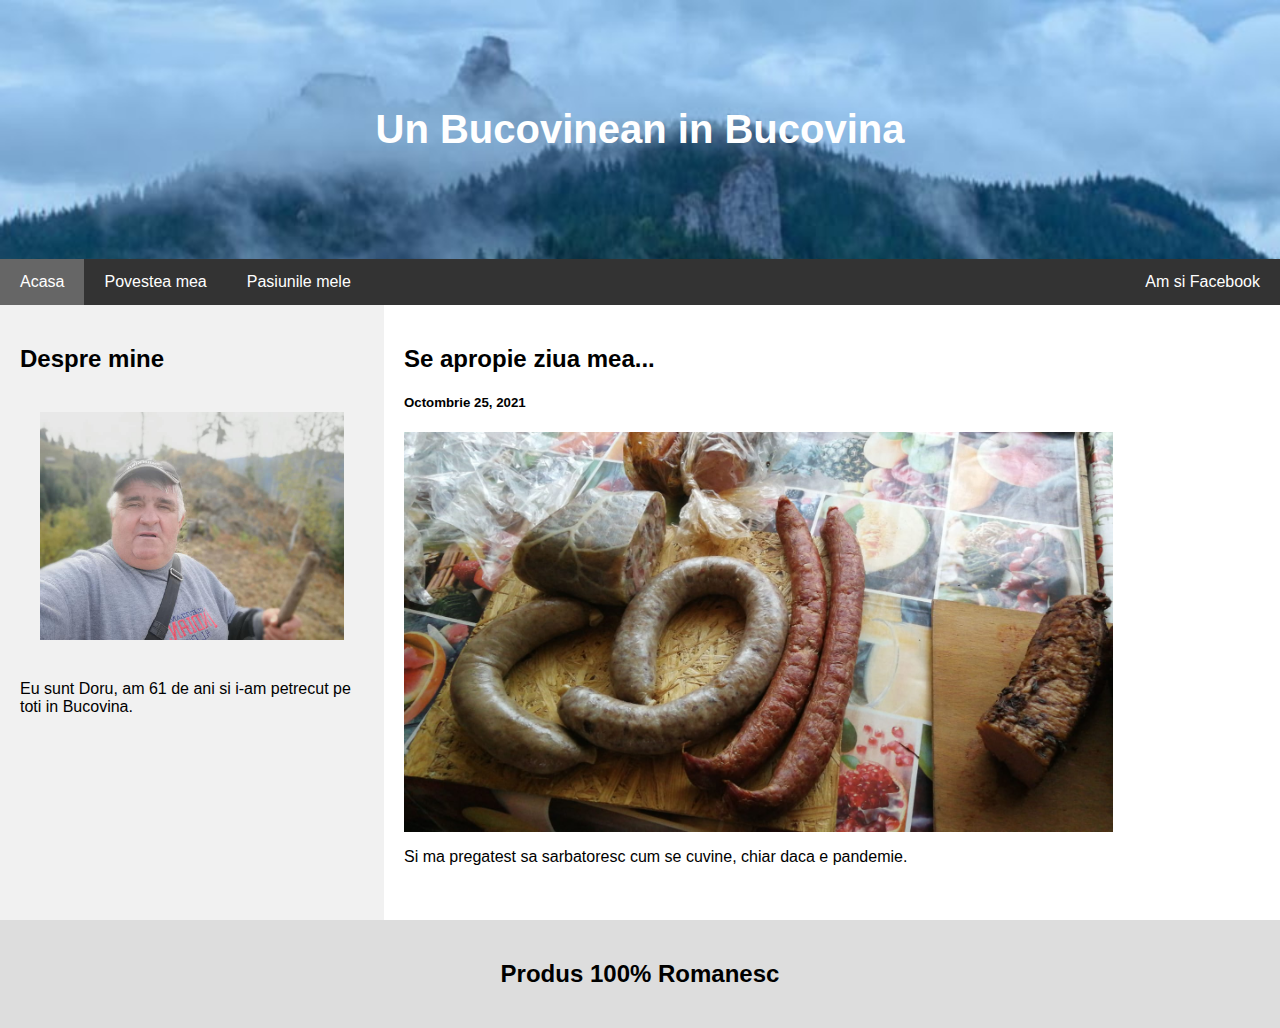
<file: index.html>
<!DOCTYPE html>
<html lang="en">
<head>
<title>Un Bucovinean in Bucovina</title>
<meta charset="UTF-8">
<meta name="viewport" content="width=device-width, initial-scale=1">
<link rel="stylesheet" href="site_style.css">
</head>
<body>

<div class="header">
  <h1>Un Bucovinean in Bucovina</h1>
</div>

<div class="navbar">
  <a href="#" class="active">Acasa</a>
  <a href="/povestea_mea.html">Povestea mea</a>
  <a href="/pasiuni.html">Pasiunile mele</a>
  <a href="https://www.facebook.com/lucau.doru" class="right" target="_blank">Am si Facebook</a>
</div>

<div class="row">
  <div class="side">
    <h2>Despre mine</h2>
    <div class="about-img-container"><img class="about-image" src="images/about_1.jpg"></img></div>
    <p>Eu sunt Doru, am 61 de ani si i-am petrecut pe toti in Bucovina.</p>
  </div>
  <div class="main">
    <h2>Se apropie ziua mea...</h2>
    <h5>Octombrie 25, 2021</h5>
    <div class="news-img-container"><img class="news-image" src="images/food.jpg"></img></div>
    <p>Si ma pregatest sa sarbatoresc cum se cuvine, chiar daca e pandemie.</p>
    <br>
  </div>
</div>

<div class="footer">
  <h2>Produs 100% Romanesc</h2>
</div>

</body>
</html>
</file>
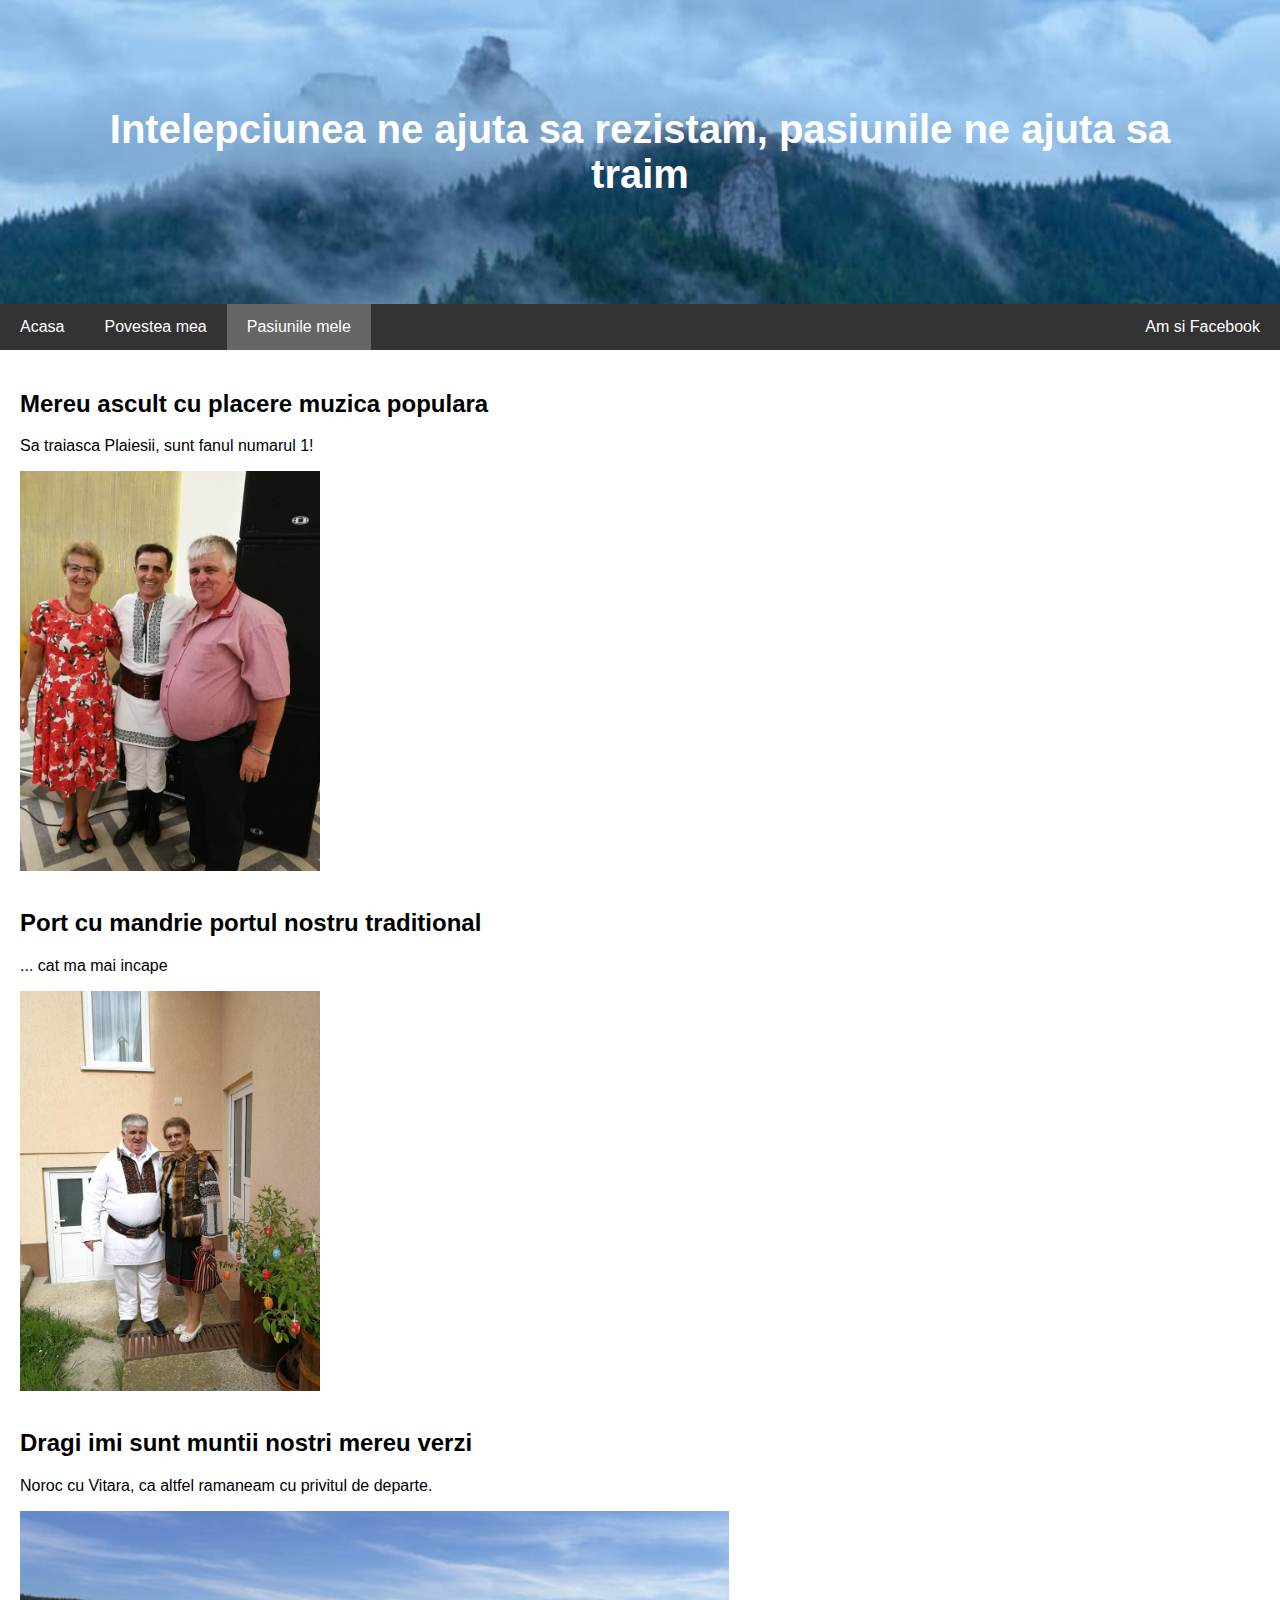
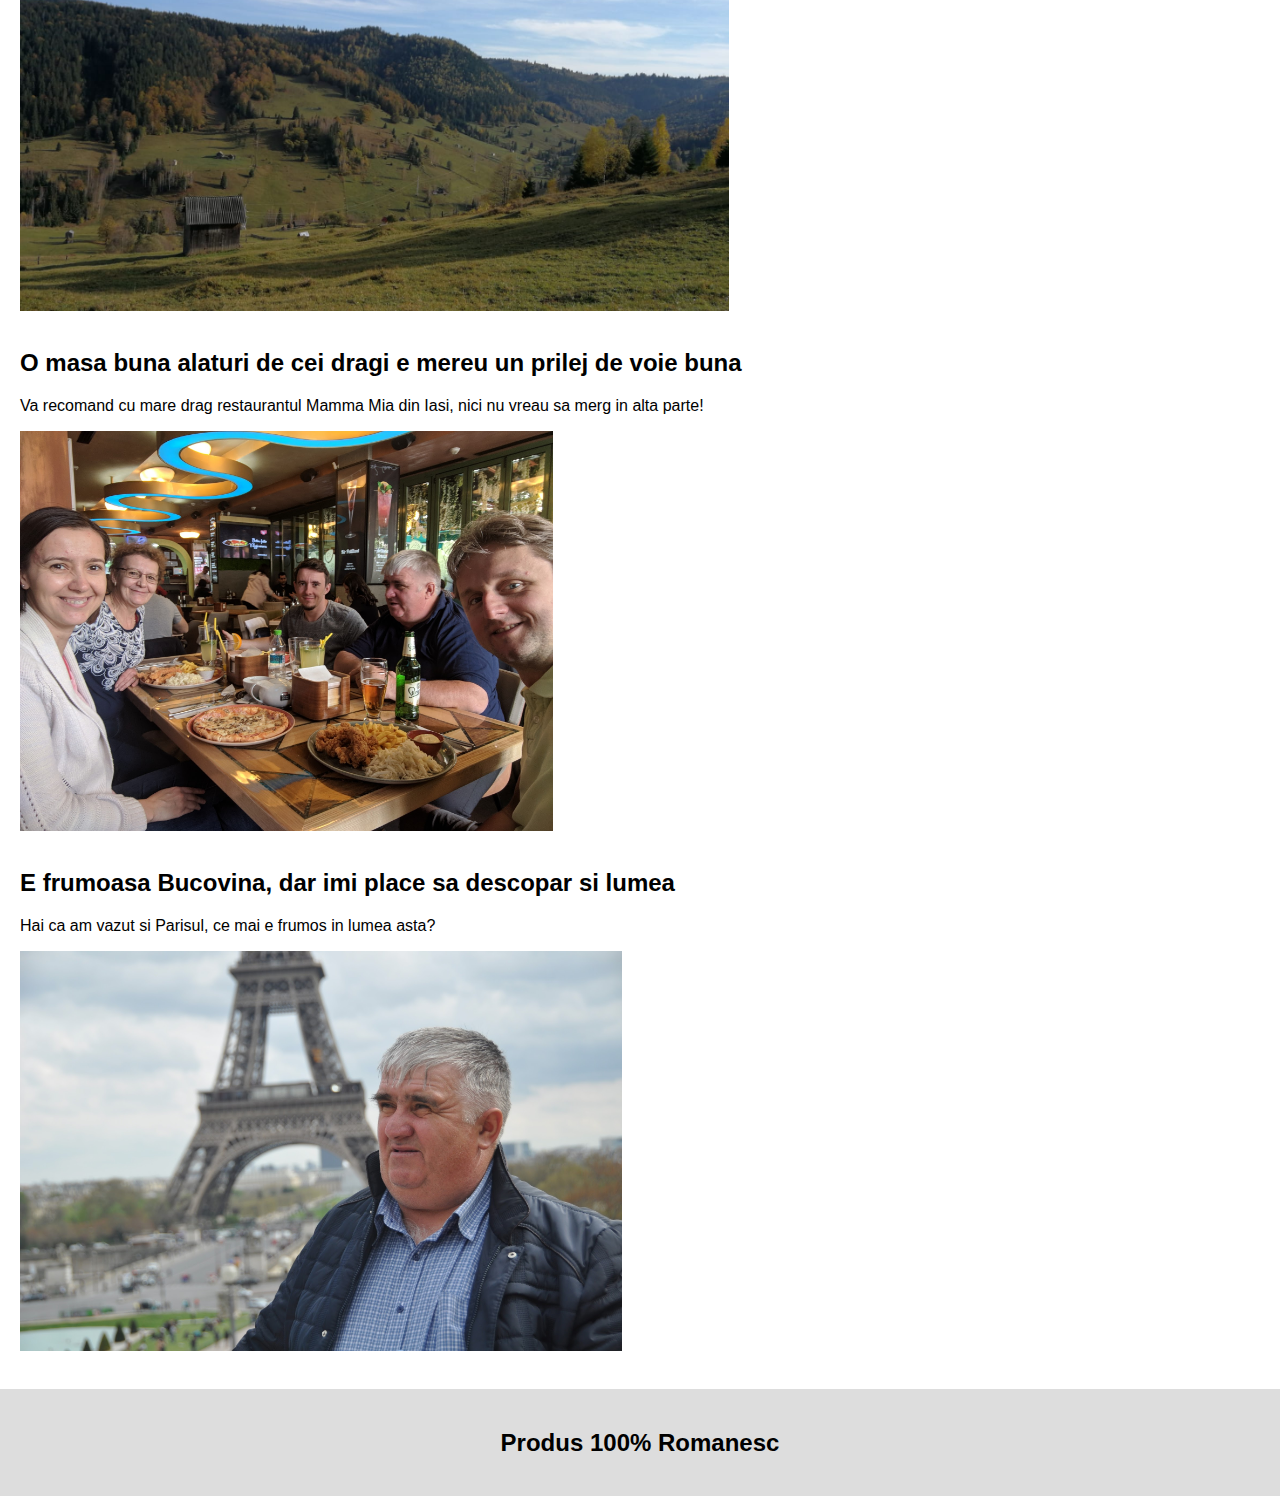
<file: pasiuni.html>
<!DOCTYPE html>
<html lang="en">
<head>
<title>Pasiunile mele</title>
<meta charset="UTF-8">
<meta name="viewport" content="width=device-width, initial-scale=1">
<link rel="stylesheet" href="site_style.css">
</head>
<body>

<div class="header">
  <h1>Intelepciunea ne ajuta sa rezistam, pasiunile ne ajuta sa traim</h1>
</div>

<div class="navbar">
  <a href="/#">Acasa</a>
  <a href="/povestea_mea.html">Povestea mea</a>
  <a href="/pasiuni.html" class="active">Pasiunile mele</a>
  <a href="https://www.facebook.com/lucau.doru" class="right" target="_blank">Am si Facebook</a>
</div>

<div class="row">
  <div class="main">
    <h2>Mereu ascult cu placere muzica populara</h2>
    <p>Sa traiasca Plaiesii, sunt fanul numarul 1!</p>
    <div class="news-img-container"><img class="news-image" src="images/muzica.jpg"></img></div>
    <br>
    <h2>Port cu mandrie portul nostru traditional</h2>
    <p>... cat ma mai incape</p>
    <div class="news-img-container"><img class="news-image" src="images/costum_national.jpg"></img></div>
    <br>
    <h2>Dragi imi sunt muntii nostri mereu verzi</h2>
    <p>Noroc cu Vitara, ca altfel ramaneam cu privitul de departe.</p>
    <div class="news-img-container"><img class="news-image" src="images/munti.jpg"></img></div>
    <br>
    <h2>O masa buna alaturi de cei dragi e mereu un prilej de voie buna</h2>
    <p>Va recomand cu mare drag restaurantul Mamma Mia din Iasi, nici nu vreau sa merg in alta parte!</p>
    <div class="news-img-container"><img class="news-image" src="images/masa_cu_cei_dragi.jpg"></img></div>
    <br>
    <h2>E frumoasa Bucovina, dar imi place sa descopar si lumea</h2>
    <p>Hai ca am vazut si Parisul, ce mai e frumos in lumea asta?</p>
    <div class="news-img-container"><img class="news-image" src="images/paris.jpg"></img></div>
    <br>
  </div>
</div>

<div class="footer">
  <h2>Produs 100% Romanesc</h2>
</div>

</body>
</html>
</file>
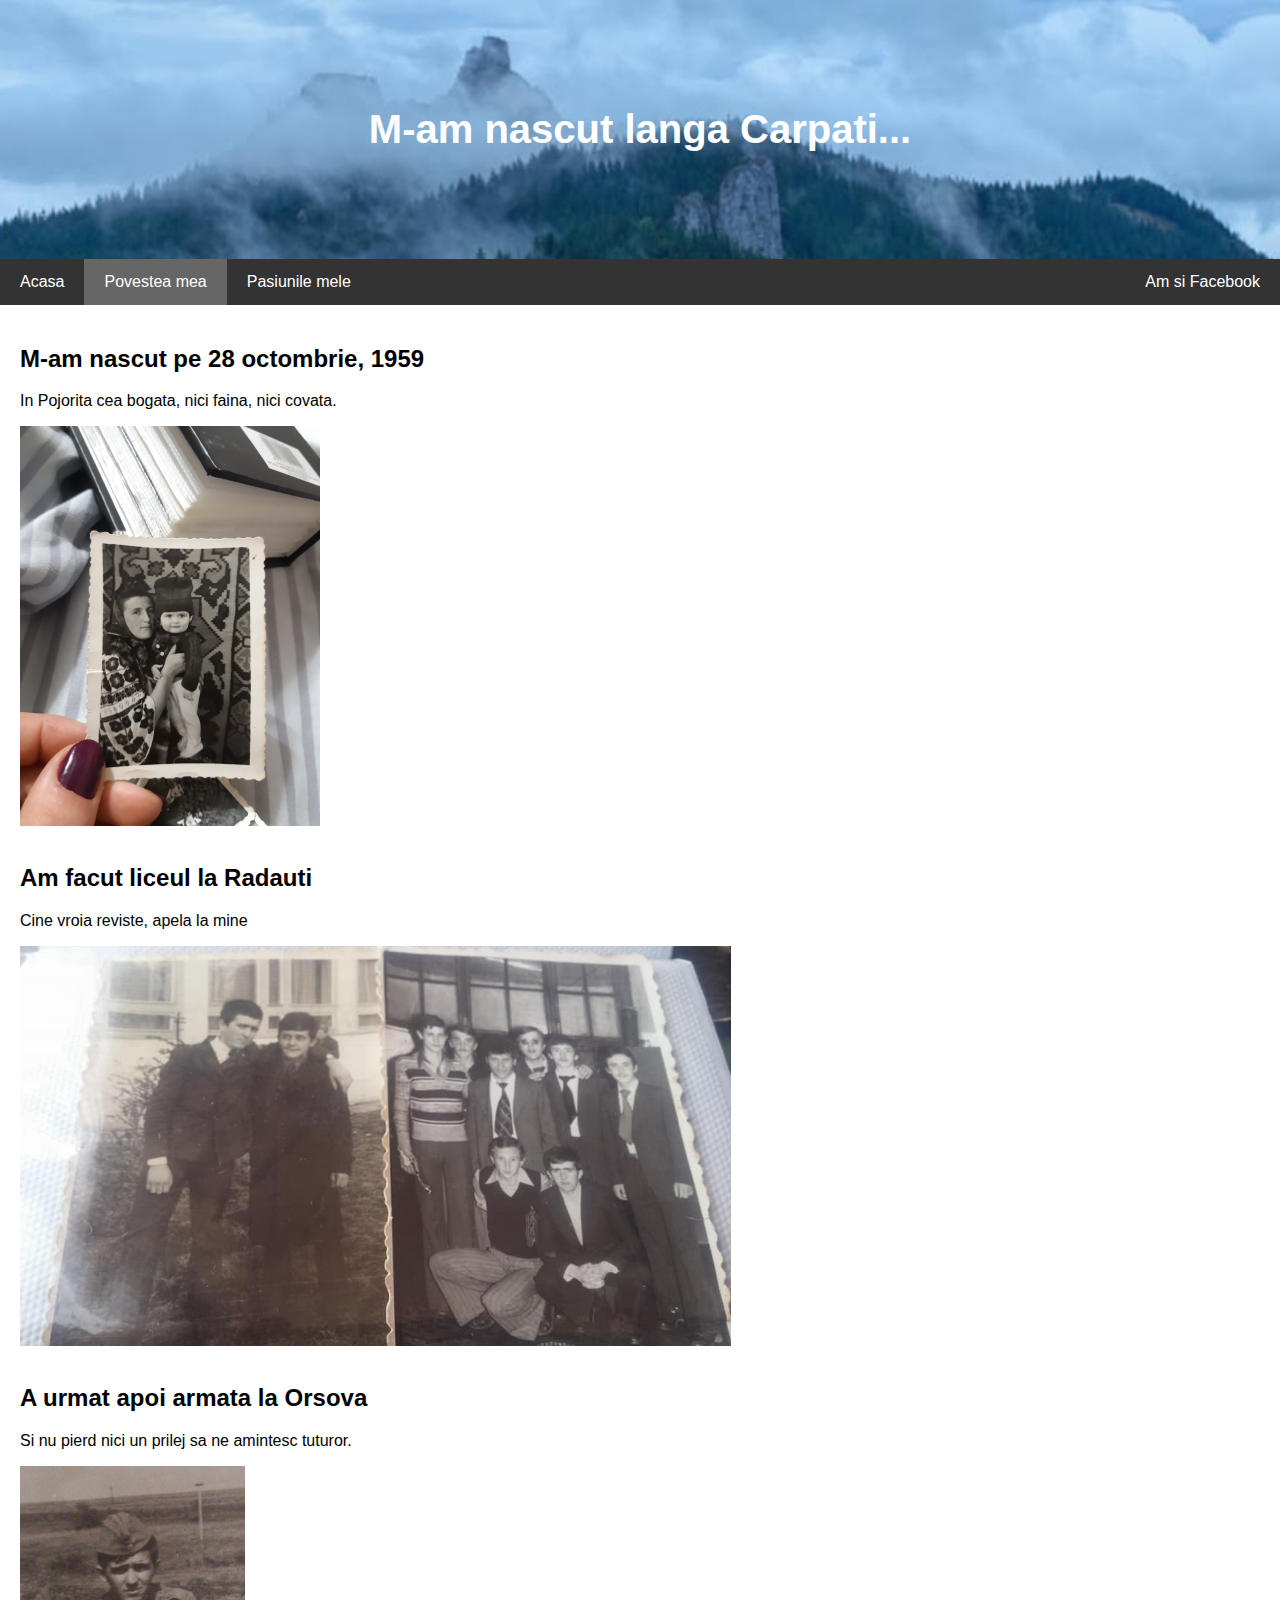
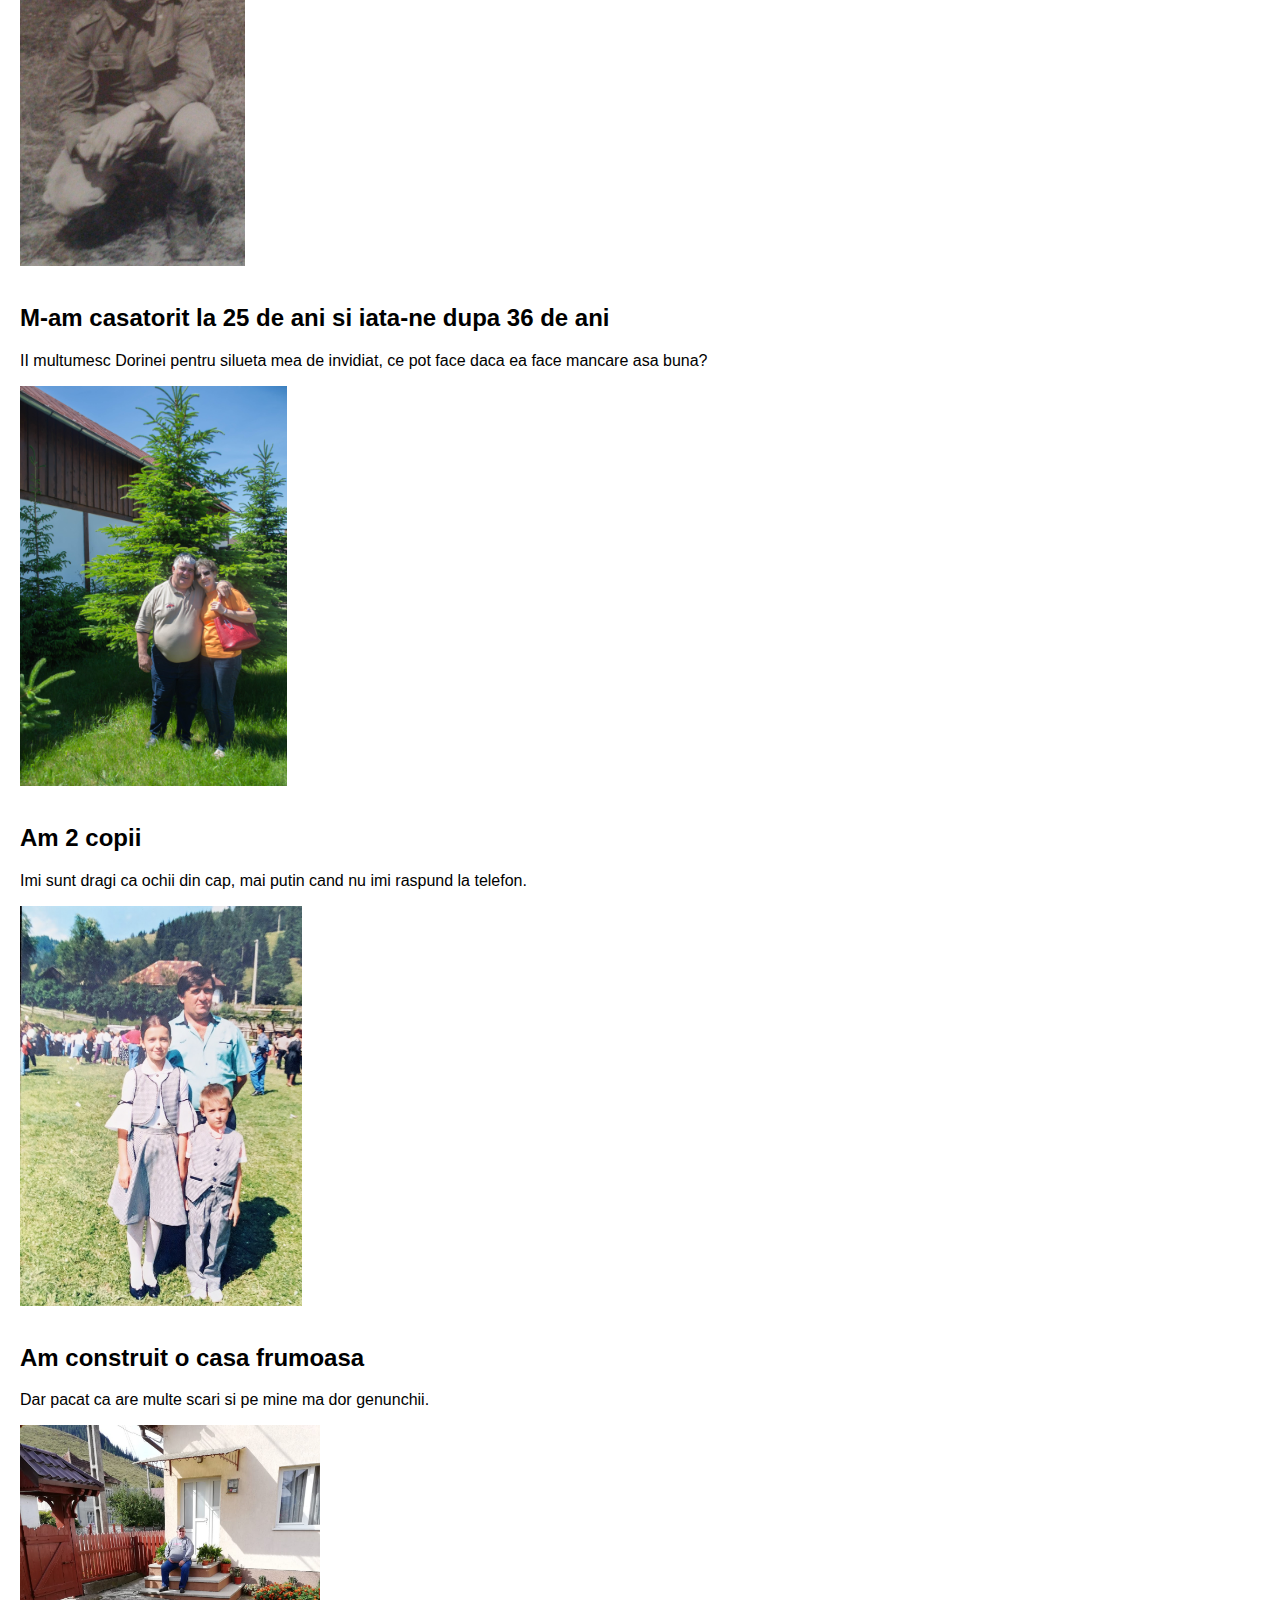
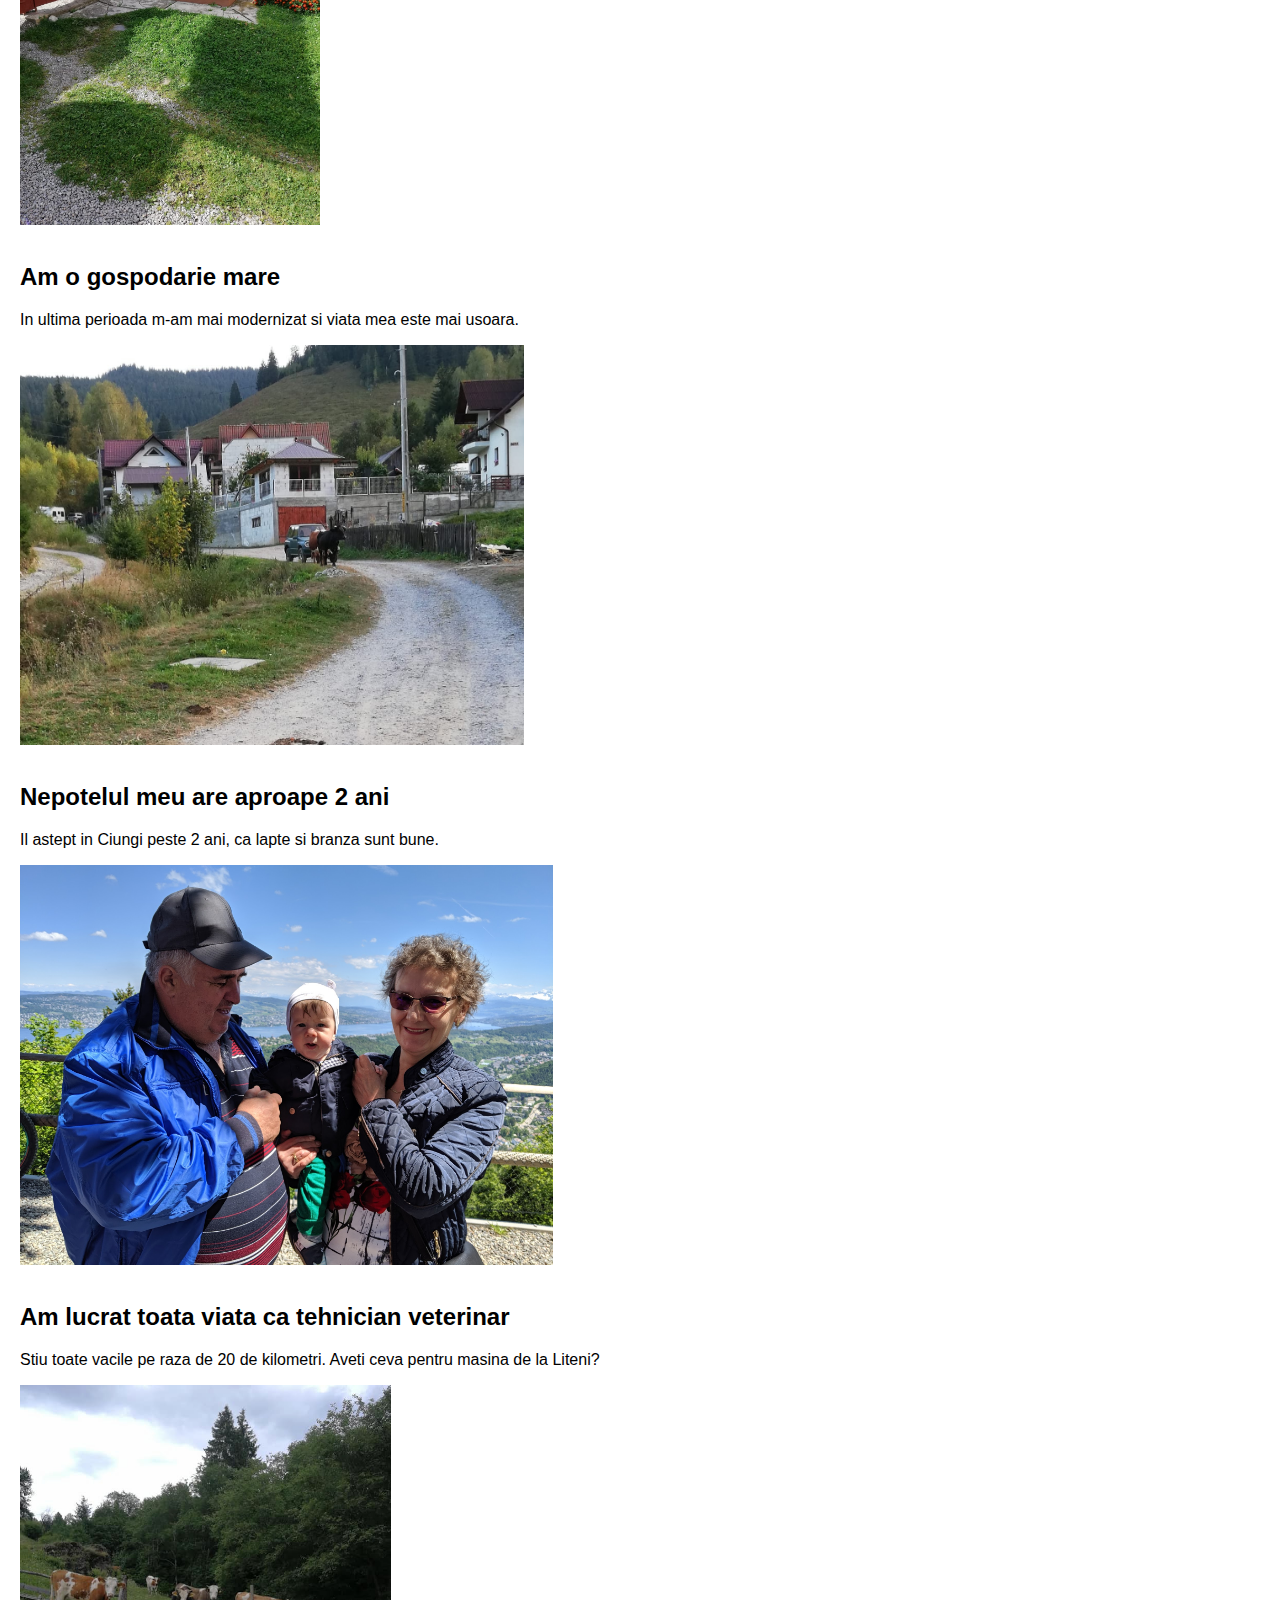
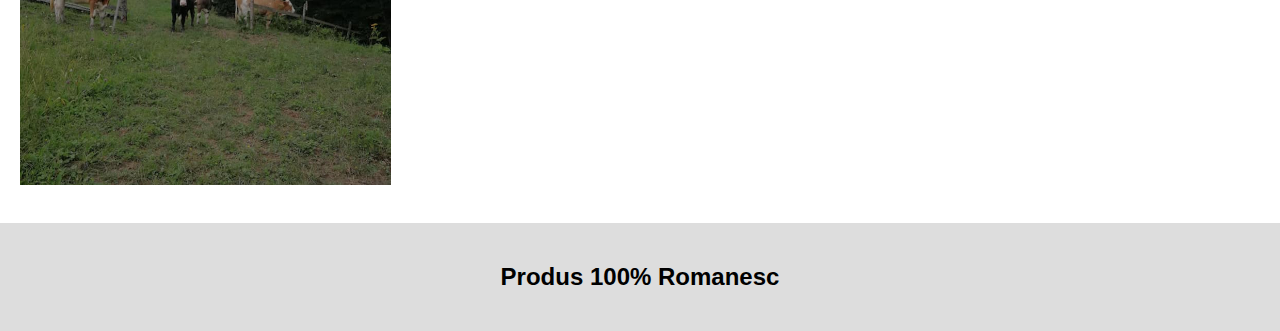
<file: povestea_mea.html>
<!DOCTYPE html>
<html lang="en">
<head>
<title>Povestea mea</title>
<meta charset="UTF-8">
<meta name="viewport" content="width=device-width, initial-scale=1">
<link rel="stylesheet" href="site_style.css">
</head>
<body>

<div class="header">
  <h1>M-am nascut langa Carpati...</h1>
</div>

<div class="navbar">
  <a href="/">Acasa</a>
  <a href="/povestea_mea.hrml" class="active">Povestea mea</a>
  <a href="/pasiuni.html">Pasiunile mele</a>
  <a href="https://www.facebook.com/lucau.doru" class="right" target="_blank">Am si Facebook</a>
</div>

<div class="row">
  <div class="main">
    <h2>M-am nascut pe 28 octombrie, 1959</h2>
    <p>In Pojorita cea bogata, nici faina, nici covata.</p>
    <div class="news-img-container"><img class="news-image" src="images/mic.jpg"></img></div>
    <br>
    <h2>Am facut liceul la Radauti</h2>
    <p>Cine vroia reviste, apela la mine</p>
    <div class="news-img-container"><img class="news-image" src="images/liceu.jpg"></img></div>
    <br>
    <h2>A urmat apoi armata la Orsova</h2>
    <p>Si nu pierd nici un prilej sa ne amintesc tuturor.</p>
    <div class="news-img-container"><img class="news-image" src="images/armata.jpg"></img></div>
    <br>
    <h2>M-am casatorit la 25 de ani si iata-ne dupa 36 de ani</h2>
    <p>II multumesc Dorinei pentru silueta mea de invidiat, ce pot face daca ea face mancare asa buna?</p>
    <div class="news-img-container"><img class="news-image" src="images/cu_mama.jpg"></img></div>
    <br>
    <h2>Am 2 copii</h2>
    <p>Imi sunt dragi ca ochii din cap, mai putin cand nu imi raspund la telefon.</p>
    <div class="news-img-container"><img class="news-image" src="images/copiii.jpg"></img></div>
    <br>
    <h2>Am construit o casa frumoasa</h2>
    <p>Dar pacat ca are multe scari si pe mine ma dor genunchii.</p>
    <div class="news-img-container"><img class="news-image" src="images/casa.jpg"></img></div>
    <br>
    <h2>Am o gospodarie mare</h2>
    <p>In ultima perioada m-am mai modernizat si viata mea este mai usoara.</p>
    <div class="news-img-container"><img class="news-image" src="images/vaci_masina.jpg"></img></div>
    <br>
    <h2>Nepotelul meu are aproape 2 ani</h2>
    <p>Il astept in Ciungi peste 2 ani, ca lapte si branza sunt bune.</p>
    <div class="news-img-container"><img class="news-image" src="images/tata_edi.jpg"></img></div>
    <br>
    <h2>Am lucrat toata viata ca tehnician veterinar</h2>
    <p>Stiu toate vacile pe raza de 20 de kilometri. Aveti ceva pentru masina de la Liteni?</p>
    <div class="news-img-container"><img class="news-image" src="images/vaci.jpg"></img></div>
    <br>
  </div>
</div>

<div class="footer">
  <h2>Produs 100% Romanesc</h2>
</div>

</body>
</html>
</file>
<file: site_style.css>
* {
  box-sizing: border-box;
}

/* Style the body */
body {
  font-family: Arial, Helvetica, sans-serif;
  margin: 0;
}

/* Header/logo Title */
.header {
  width: 100%;
  padding: 80px;
  text-align: center;
  background: #1abc9c;
  color: white;
  background-image: url('images/background.jpg');
  background-size: cover;
}

/* Increase the font size of the heading */
.header h1 {
  font-size: 40px;
}

/* Sticky navbar - toggles between relative and fixed, depending on the scroll position. It is positioned relative until a given offset position is met in the viewport - then it "sticks" in place (like position:fixed). The sticky value is not supported in IE or Edge 15 and earlier versions. However, for these versions the navbar will inherit default position */
.navbar {
  overflow: hidden;
  background-color: #333;
  position: sticky;
  position: -webkit-sticky;
  top: 0;
  width: 100%;
}

/* Style the navigation bar links */
.navbar a {
  float: left;
  display: block;
  color: white;
  text-align: center;
  padding: 14px 20px;
  text-decoration: none;
}


/* Right-aligned link */
.navbar a.right {
  float: right;
}

/* Change color on hover */
.navbar a:hover {
  background-color: #ddd;
  color: black;
}

/* Active/current link */
.navbar a.active {
  background-color: #666;
  color: white;
}

/* Column container */
.row {  
  display: -ms-flexbox; /* IE10 */
  display: flex;
  -ms-flex-wrap: wrap; /* IE10 */
  flex-wrap: wrap;
}

/* Create two unequal columns that sits next to each other */
/* Sidebar/left column */
.side {
  -ms-flex: 30%; /* IE10 */
  flex: 30%;
  background-color: #f1f1f1;
  padding: 20px;
}

/* Main column */
.main {   
  -ms-flex: 70%; /* IE10 */
  flex: 70%;
  background-color: white;
  padding: 20px;
}

/* Fake image, just for this example */
.fakeimg {
  background-color: #aaa;
  width: 100%;
  padding: 20px;
}

.about-img-container {
  width: 100%;
  padding: 20px;
}

.news-img-container {
  height: 400px;
}

.about-image {
  max-width: 100%;
  height: auto;
}

.news-image {
    max-height:100%;
    width: auto;
    #max-width: 100%;
}

/* Footer */
.footer {
  padding: 20px;
  text-align: center;
  background: #ddd;
}

/* Responsive layout - when the screen is less than 700px wide, make the two columns stack on top of each other instead of next to each other */
@media screen and (max-width: 700px) {
  .row {   
    flex-direction: column;
  }
}

/* Responsive layout - when the screen is less than 400px wide, make the navigation links stack on top of each other instead of next to each other */
@media screen and (max-width: 400px) {
  .navbar a {
    float: none;
    width: 100%;
  }
}
</file>
